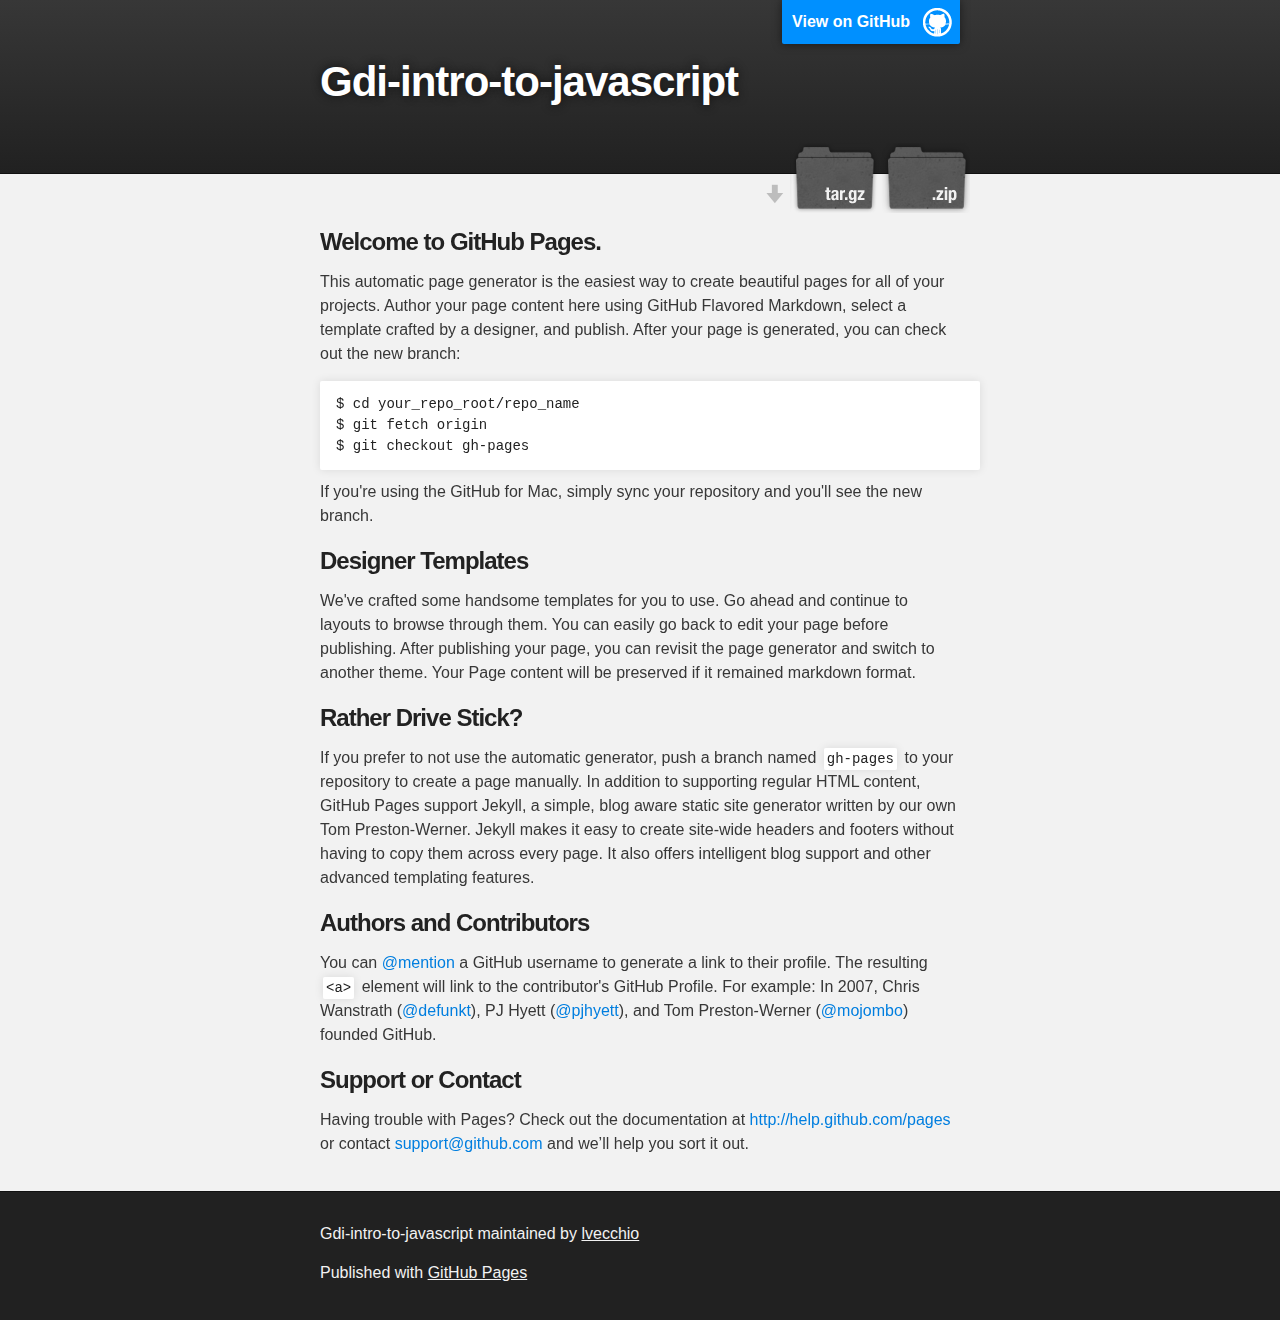
<file: index.html>
<!DOCTYPE html>
<html>

  <head>
    <meta charset='utf-8' />
    <meta http-equiv="X-UA-Compatible" content="chrome=1" />
    <meta name="description" content="Gdi-intro-to-javascript : " />

    <link rel="stylesheet" type="text/css" media="screen" href="stylesheets/stylesheet.css">

    <title>Gdi-intro-to-javascript</title>
  </head>

  <body>

    <!-- HEADER -->
    <div id="header_wrap" class="outer">
        <header class="inner">
          <a id="forkme_banner" href="https://github.com/lvecchio/GDI-Intro-to-JavaScript">View on GitHub</a>

          <h1 id="project_title">Gdi-intro-to-javascript</h1>
          <h2 id="project_tagline"></h2>

            <section id="downloads">
              <a class="zip_download_link" href="https://github.com/lvecchio/GDI-Intro-to-JavaScript/zipball/master">Download this project as a .zip file</a>
              <a class="tar_download_link" href="https://github.com/lvecchio/GDI-Intro-to-JavaScript/tarball/master">Download this project as a tar.gz file</a>
            </section>
        </header>
    </div>

    <!-- MAIN CONTENT -->
    <div id="main_content_wrap" class="outer">
      <section id="main_content" class="inner">
        <h3>
<a name="welcome-to-github-pages" class="anchor" href="#welcome-to-github-pages"><span class="octicon octicon-link"></span></a>Welcome to GitHub Pages.</h3>

<p>This automatic page generator is the easiest way to create beautiful pages for all of your projects. Author your page content here using GitHub Flavored Markdown, select a template crafted by a designer, and publish. After your page is generated, you can check out the new branch:</p>

<pre><code>$ cd your_repo_root/repo_name
$ git fetch origin
$ git checkout gh-pages
</code></pre>

<p>If you're using the GitHub for Mac, simply sync your repository and you'll see the new branch.</p>

<h3>
<a name="designer-templates" class="anchor" href="#designer-templates"><span class="octicon octicon-link"></span></a>Designer Templates</h3>

<p>We've crafted some handsome templates for you to use. Go ahead and continue to layouts to browse through them. You can easily go back to edit your page before publishing. After publishing your page, you can revisit the page generator and switch to another theme. Your Page content will be preserved if it remained markdown format.</p>

<h3>
<a name="rather-drive-stick" class="anchor" href="#rather-drive-stick"><span class="octicon octicon-link"></span></a>Rather Drive Stick?</h3>

<p>If you prefer to not use the automatic generator, push a branch named <code>gh-pages</code> to your repository to create a page manually. In addition to supporting regular HTML content, GitHub Pages support Jekyll, a simple, blog aware static site generator written by our own Tom Preston-Werner. Jekyll makes it easy to create site-wide headers and footers without having to copy them across every page. It also offers intelligent blog support and other advanced templating features.</p>

<h3>
<a name="authors-and-contributors" class="anchor" href="#authors-and-contributors"><span class="octicon octicon-link"></span></a>Authors and Contributors</h3>

<p>You can <a href="https://github.com/blog/821" class="user-mention">@mention</a> a GitHub username to generate a link to their profile. The resulting <code>&lt;a&gt;</code> element will link to the contributor's GitHub Profile. For example: In 2007, Chris Wanstrath (<a href="https://github.com/defunkt" class="user-mention">@defunkt</a>), PJ Hyett (<a href="https://github.com/pjhyett" class="user-mention">@pjhyett</a>), and Tom Preston-Werner (<a href="https://github.com/mojombo" class="user-mention">@mojombo</a>) founded GitHub.</p>

<h3>
<a name="support-or-contact" class="anchor" href="#support-or-contact"><span class="octicon octicon-link"></span></a>Support or Contact</h3>

<p>Having trouble with Pages? Check out the documentation at <a href="http://help.github.com/pages">http://help.github.com/pages</a> or contact <a href="mailto:support@github.com">support@github.com</a> and we’ll help you sort it out.</p>
      </section>
    </div>

    <!-- FOOTER  -->
    <div id="footer_wrap" class="outer">
      <footer class="inner">
        <p class="copyright">Gdi-intro-to-javascript maintained by <a href="https://github.com/lvecchio">lvecchio</a></p>
        <p>Published with <a href="http://pages.github.com">GitHub Pages</a></p>
      </footer>
    </div>

    

  </body>
</html>
</file>
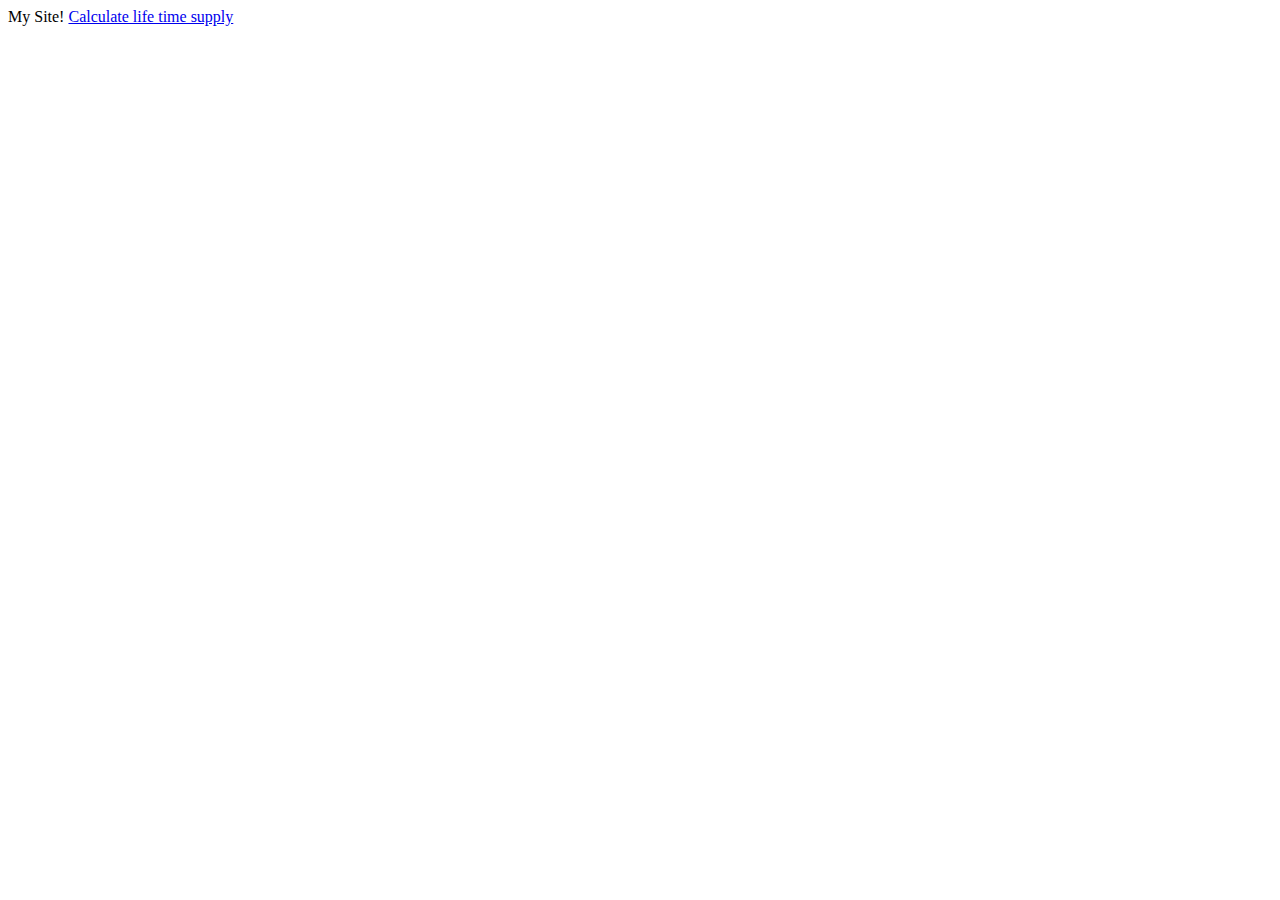
<file: class1/exercise3/index.html>
<html>
  <head>
    <title>My Site!</title>
    <script src = "javascript.js"></script>
  </head>
  <body>
    My Site!
    <a href = "#" onclick="calculate()">Calculate life time supply</a>
  </body>
</html>
</file>
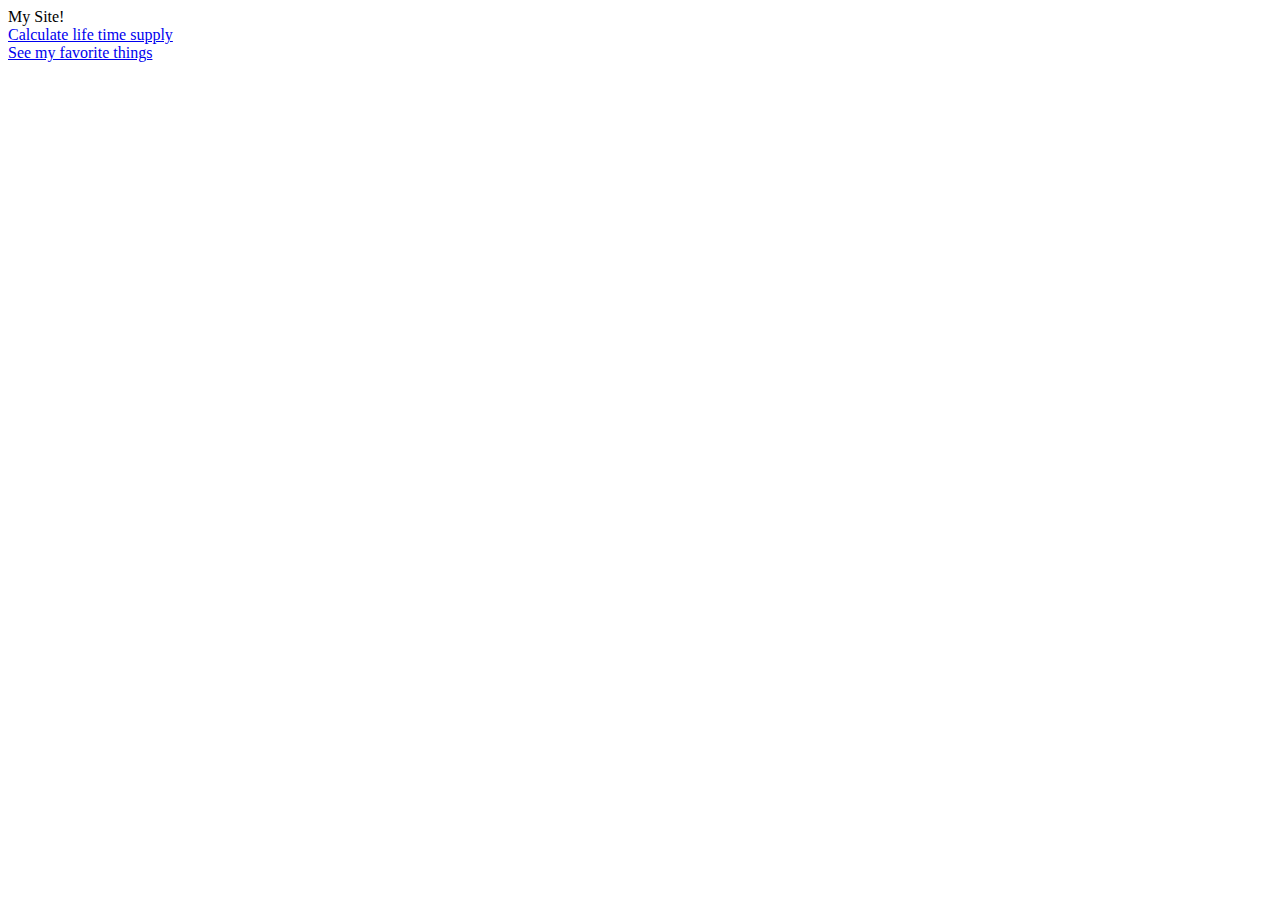
<file: class2/exercise1/index.html>
<html>
  <head>
    <title>My Site!</title>
    <script src = "javascript.js"></script>
  </head>
  <body>
    My Site!</br>
    <a href = "#" onclick="calculate()">Calculate life time supply</a><br/>
    <a href = "#" onclick="favoriteThings()">See my favorite things</a>
  </body>
</html>
</file>
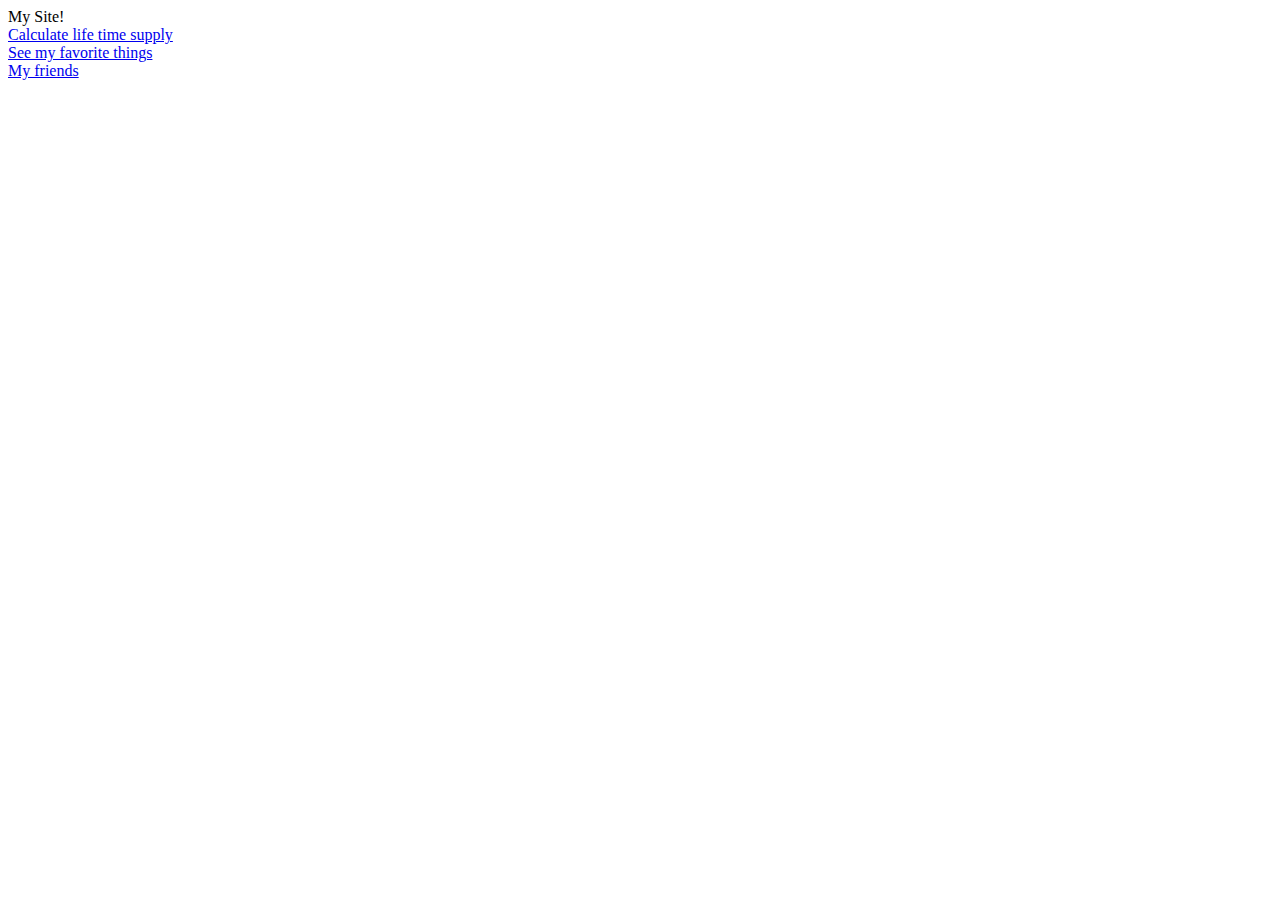
<file: class2/exercise2/index.html>
<html>
  <head>
    <title>My Site!</title>
    <script src = "javascript.js"></script>
  </head>
  <body>
    My Site!</br>
    <a href = "#" onclick="calculate()">Calculate life time supply</a><br/>
    <a href = "#" onclick="favoriteThings()">See my favorite things</a><br/>
    <a href = "#" onclick ="myFriends()">My friends</a>
  </body>
</html>
</file>
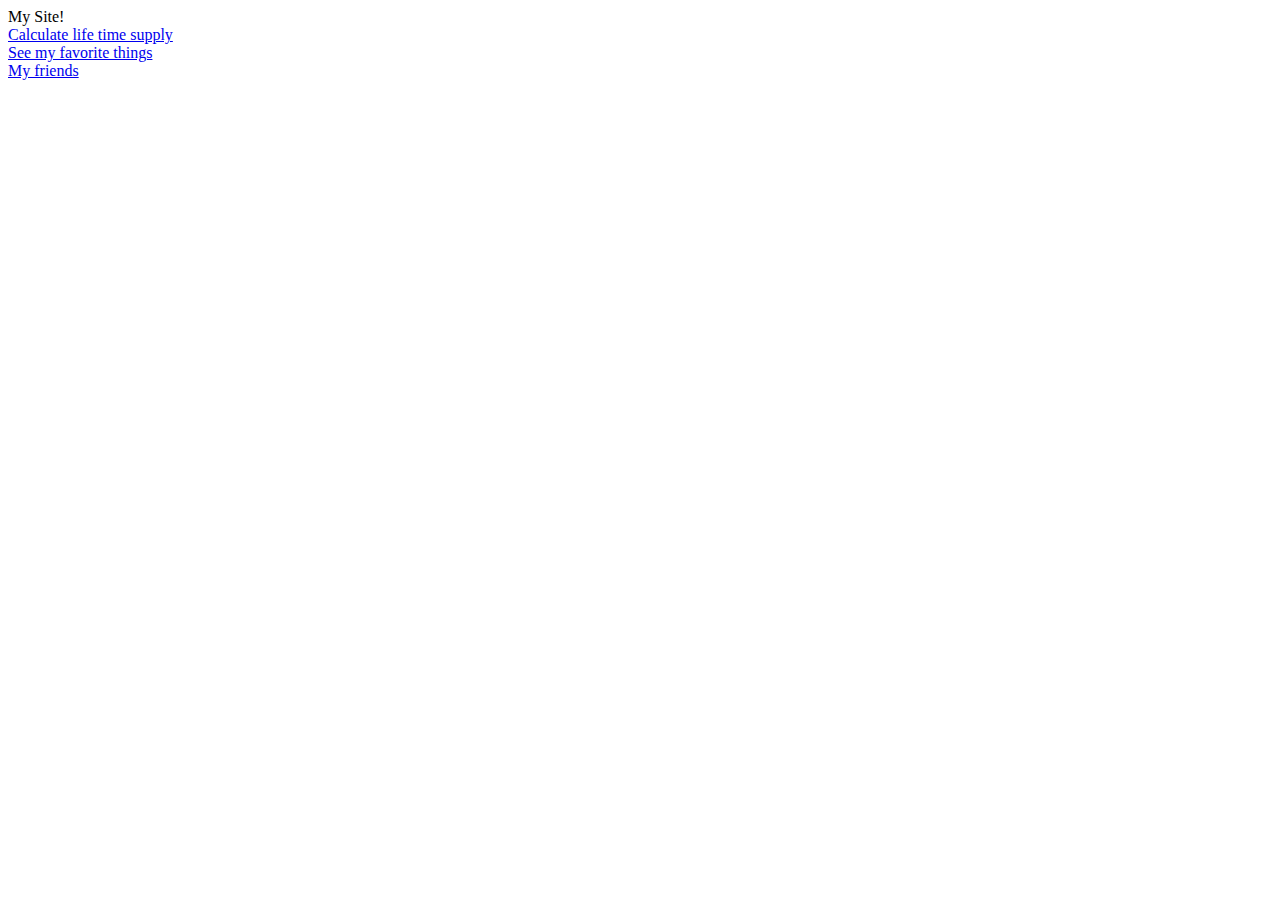
<file: class2/exercise3/index.html>
<html>
  <head>
    <title>My Site!</title>
    <script src = "javascript.js"></script>
  </head>
  <body>
    My Site!</br>
    <a href = "#" onclick="calculate()">Calculate life time supply</a><br/>
    <div id = "lifetime-supply">
      
    </div>
    <a href = "#" onclick="favoriteThings()">See my favorite things</a>
    <div id = "favorite-things">
      
    </div>
    <a href = "#" onclick ="myFriends()">My friends</a>
  </body>
</html>
</file>
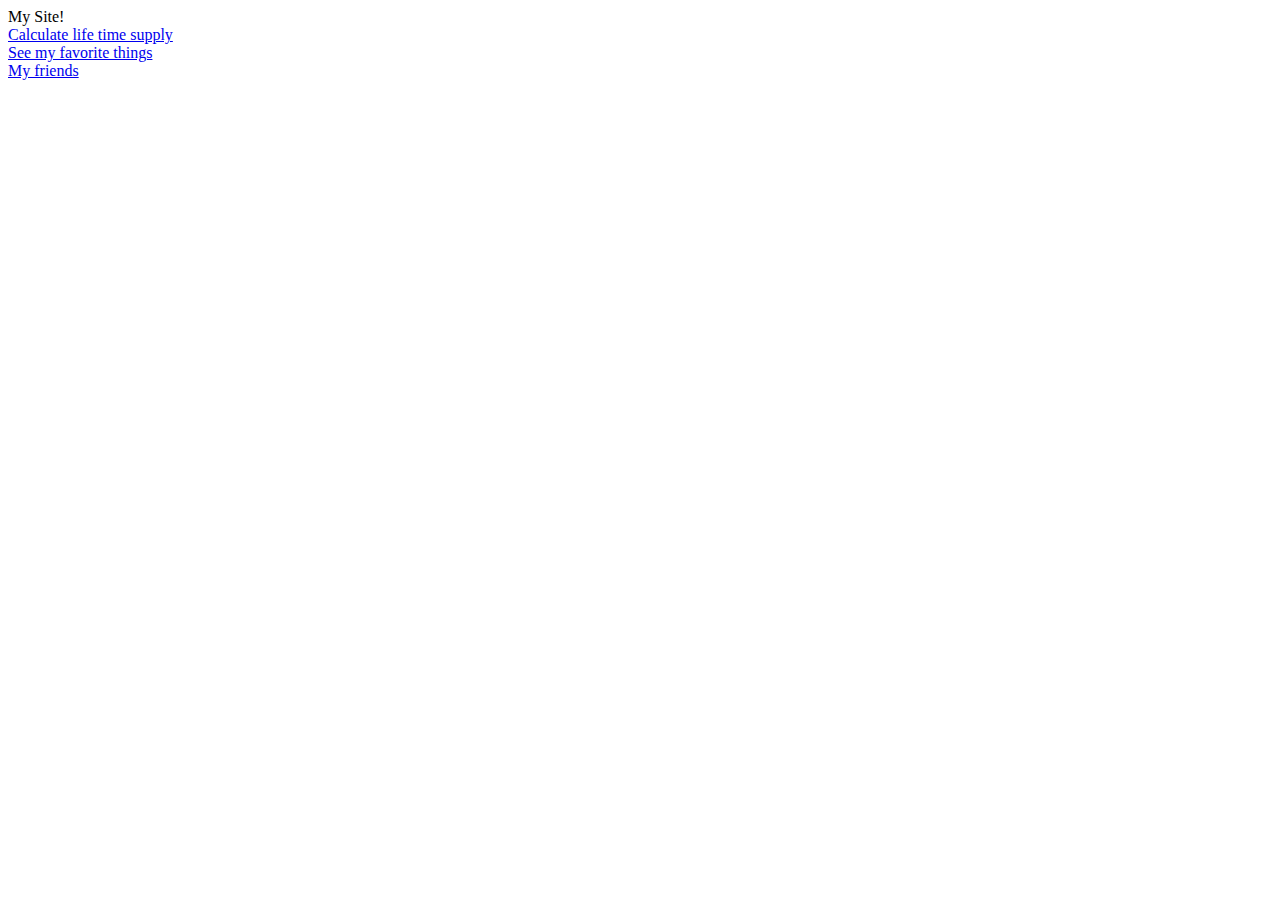
<file: class3/exercise1/index.html>
<html>
  <head>
    <title>My Site!</title>
    <script src = "http://code.jquery.com/jquery-1.8.3.min.js"></script>
    <script src = "javascript.js"></script>
  </head>
  <body>
    My Site!</br>
    <a href = "#" onclick="calculate()">Calculate life time supply</a><br/>
    <div id = "lifetime-supply">
      
    </div>
    <a href = "#" onclick="favoriteThings()">See my favorite things</a>
    <div id = "favorite-things">
      
    </div>
    <a href = "#" onclick ="myFriends()">My friends</a>
  </body>
</html>
</file>
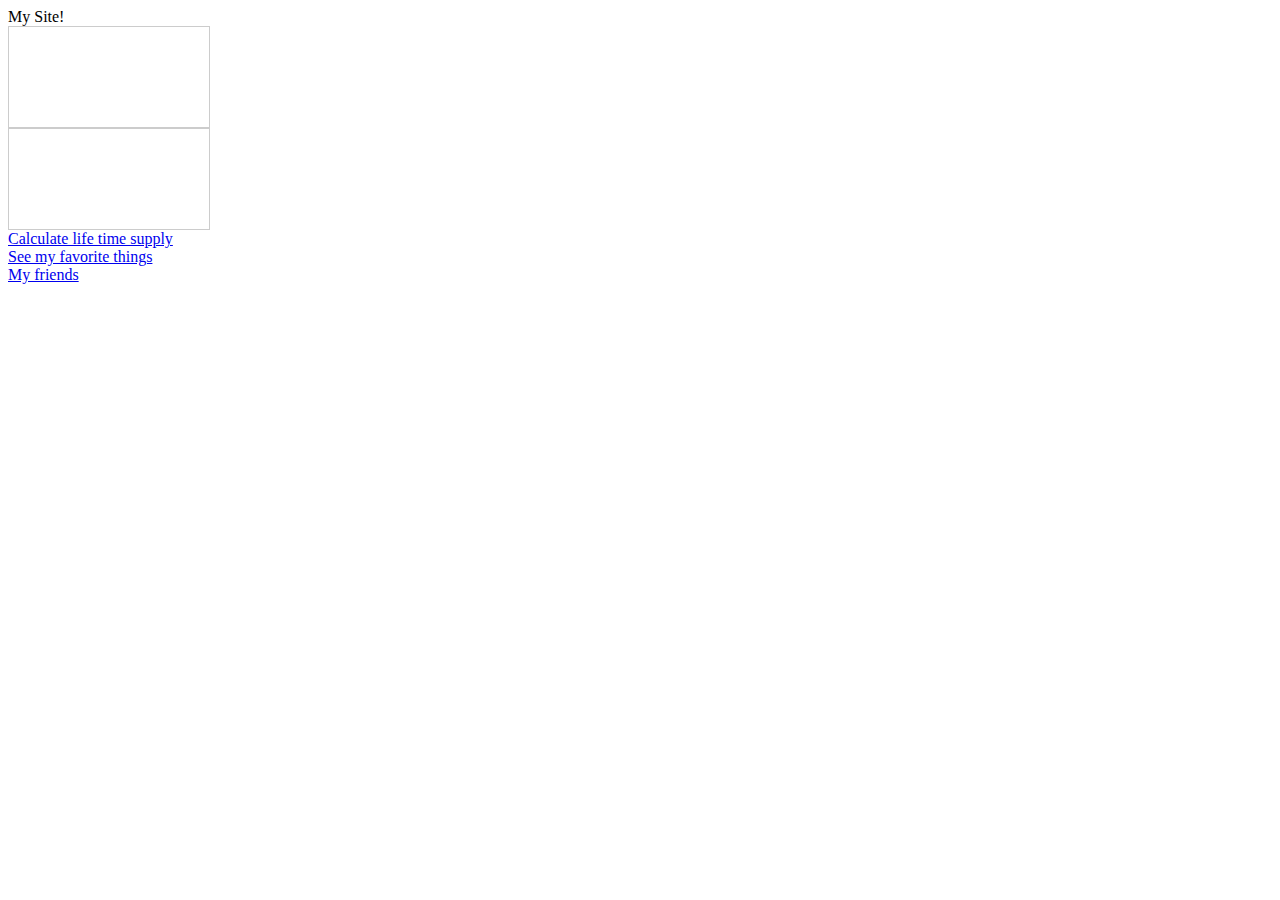
<file: class3/exercise2/index.html>
<html>
  <head>
    <title>My Site!</title>
    <link rel="stylesheet" href="style.css">
    <script src = "http://code.jquery.com/jquery-1.8.3.min.js"></script>
    <script src = "javascript.js"></script>
  </head>
  <body>
    My Site!</br>
    <div class = "box">
    </div>
    <div class = "box">
    </div>
    <a href = "#" id = "calculate">Calculate life time supply</a><br/>
    <div id = "lifetime-supply">
      
    </div>
    <a href = "#"  id = "favorites">See my favorite things</a>
    <div id = "favorite-things">
      
    </div>
    <a href = "#" id = "friends">My friends</a>
    
  </body>
</html>
</file>
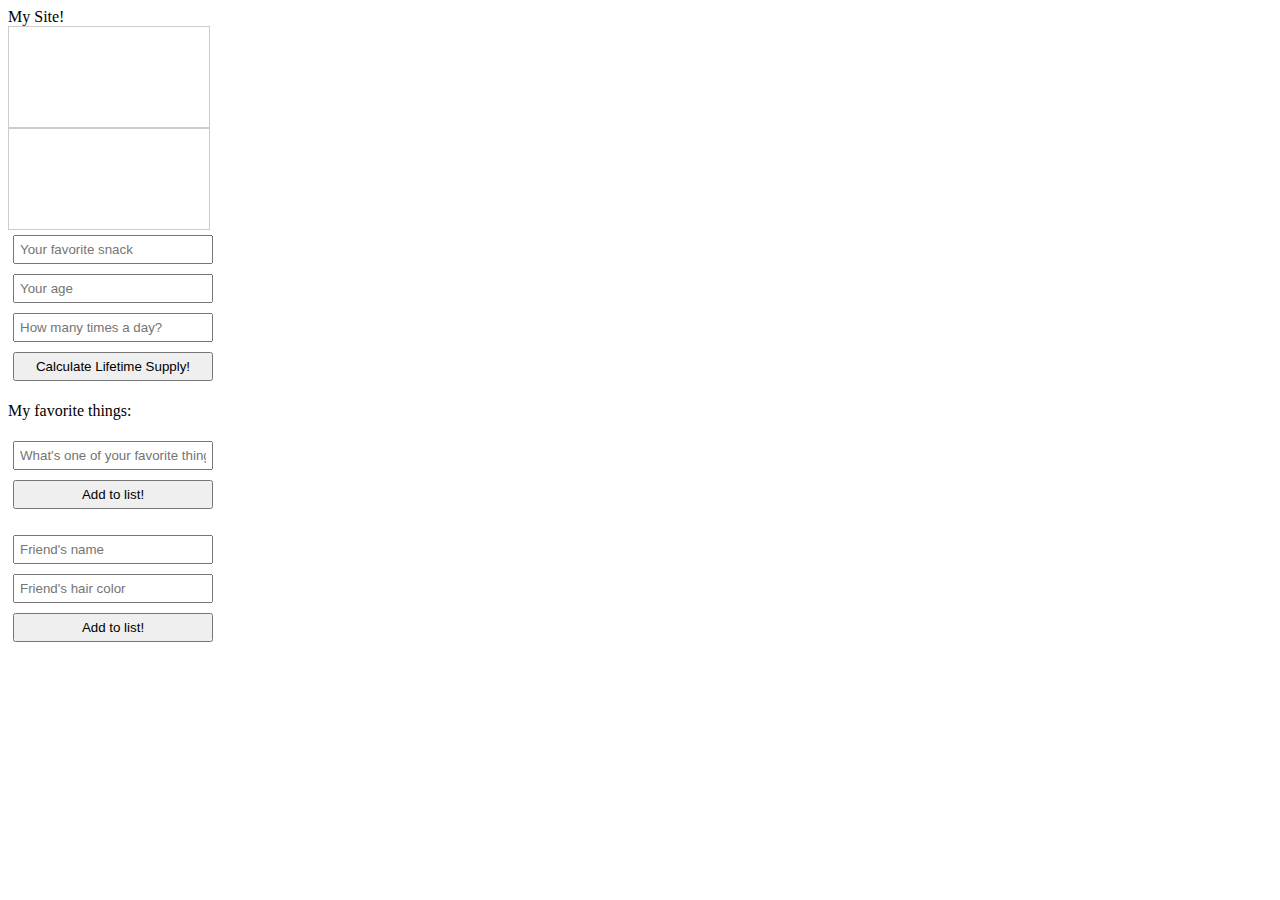
<file: class3/exercise3/index.html>
<html>
  <head>
    <title>My Site!</title>
    <link rel="stylesheet" href="style.css">
    <script src = "http://code.jquery.com/jquery-1.8.3.min.js"></script>
    <script src = "javascript.js"></script>
  </head>
  <body>
    My Site!</br>
    <div class = "box">
    </div>
    <div class = "box">
    </div>
    <form id = "calculate">
      <input type = "text" id = "snack" placeholder = "Your favorite snack"/><br/>
      <input type = "text" id = "age" placeholder = "Your age"/><br/>
      <input type = "text" id = "times-per-day" placeholder = "How many times a day?"><br/>
      <input type = "submit" value = "Calculate Lifetime Supply!"/>
    </form>
    <div id = "lifetime-supply">
      
    </div>
    <div id = "favorite-things">
      <p>My favorite things:</p>
    </div>
    <form id = "favorites">
      <input type = "text" id = "thing" placeholder = "What's one of your favorite things?"/><br/>
      <input type = "submit" value = "Add to list!"/>
    </form>
    
    <form id = "friends">
      <input type = "text" id = "friend-name" placeholder = "Friend's name"/><br/>
      <input type = "text" id = "friend-hair" placeholder = "Friend's hair color"/><br/>
      <input type = "submit" value = "Add to list!"/>
    </form>
  </body>
</html>
</file>
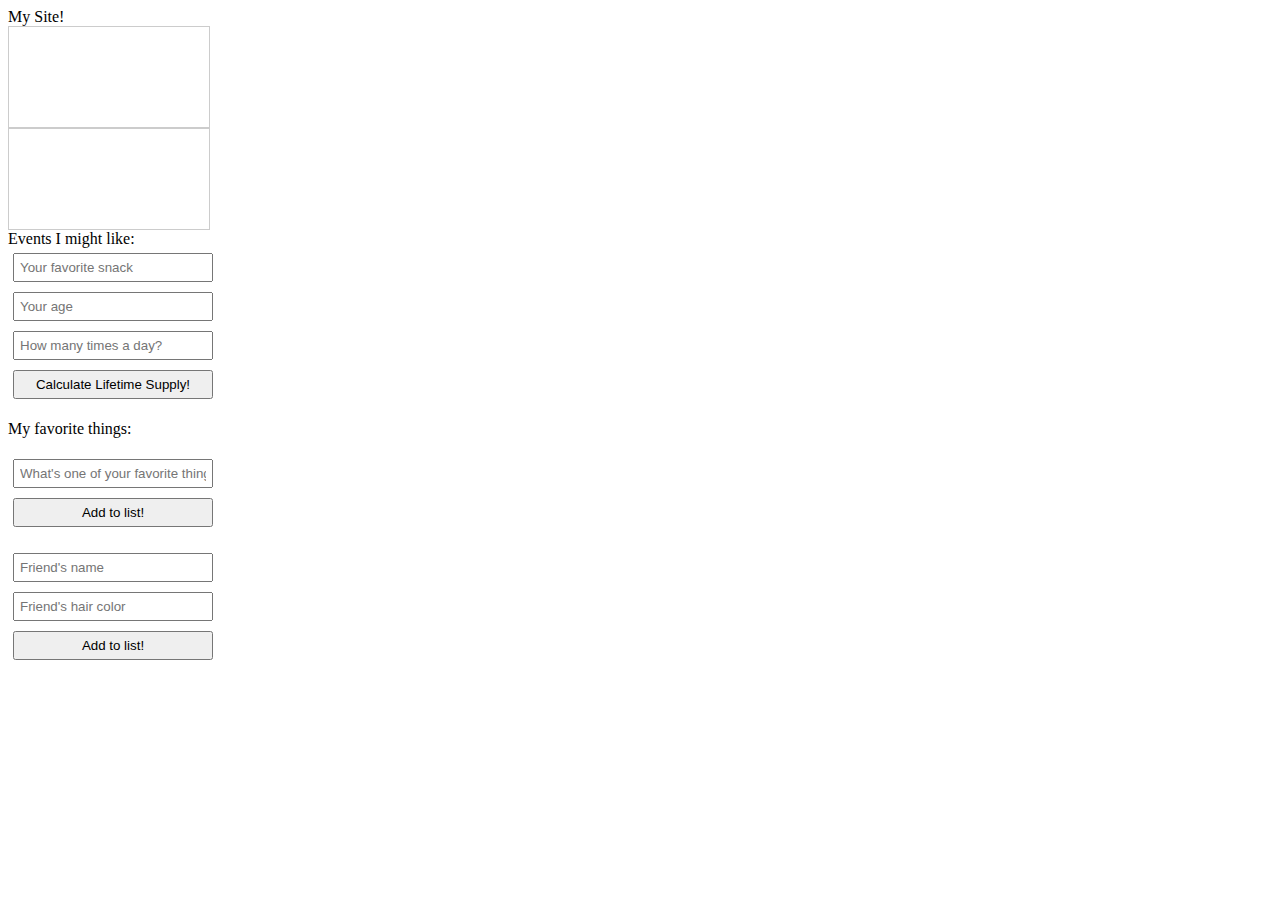
<file: class4/exercise1/index.html>
<html>
  <head>
    <title>My Site!</title>
    <link rel="stylesheet" href="style.css">
    <script src = "http://code.jquery.com/jquery-1.8.3.min.js"></script>
    <script src = "javascript.js"></script>
  </head>
  <body>
    My Site!</br>
    <div class = "box">
    </div>
    <div class = "box">
    </div>
    <div id = "events">
      Events I might like:
    </div>
    <form id = "calculate">
      <input type = "text" id = "snack" placeholder = "Your favorite snack"/><br/>
      <input type = "text" id = "age" placeholder = "Your age"/><br/>
      <input type = "text" id = "times-per-day" placeholder = "How many times a day?"><br/>
      <input type = "submit" value = "Calculate Lifetime Supply!"/>
    </form>
    <div id = "lifetime-supply">
      
    </div>
    <div id = "favorite-things">
      <p>My favorite things:</p>
    </div>
    <form id = "favorites">
      <input type = "text" id = "thing" placeholder = "What's one of your favorite things?"/><br/>
      <input type = "submit" value = "Add to list!"/>
    </form>
    
    <form id = "friends">
      <input type = "text" id = "friend-name" placeholder = "Friend's name"/><br/>
      <input type = "text" id = "friend-hair" placeholder = "Friend's hair color"/><br/>
      <input type = "submit" value = "Add to list!"/>
    </form>
  </body>
</html>
</file>
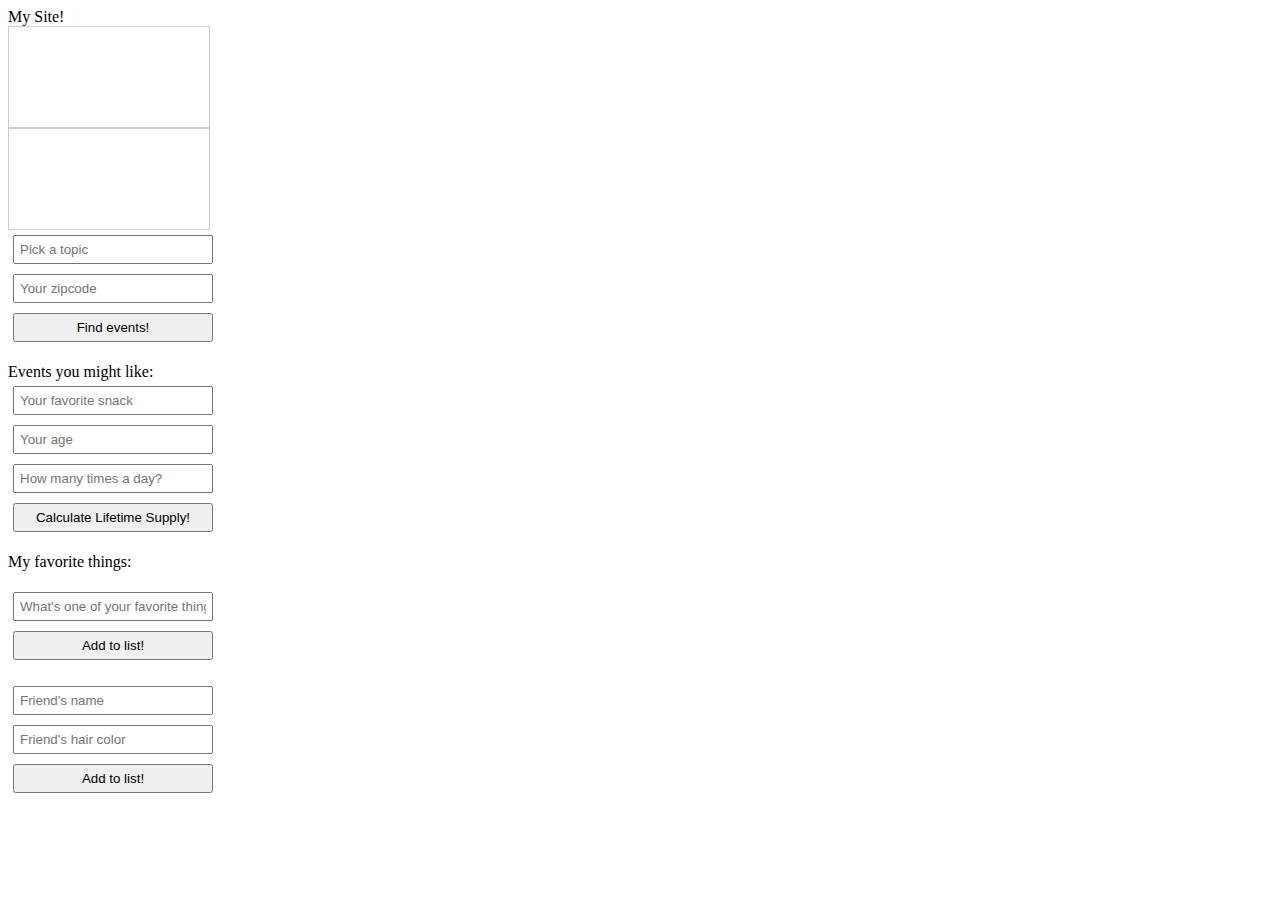
<file: class4/exercise3/index.html>
<html>
  <head>
    <title>My Site!</title>
    <link rel="stylesheet" href="style.css">
    <script src = "http://code.jquery.com/jquery-1.8.3.min.js"></script>
    <script src = "javascript.js"></script>
  </head>
  <body>
    My Site!</br>
    <div class = "box">
    </div>
    <div class = "box">
    </div>
     <form id = "meetup">
        <input type = "text" id = "topic" placeholder = "Pick a topic"/><br/>
        <input type = "text" id = "zipcode" placeholder = "Your zipcode"/><br/>
        <input type = "submit" value = "Find events!"/>
      </form>
    <div id = "events">
      Events you might like:
    </div>
    <form id = "calculate">
      <input type = "text" id = "snack" placeholder = "Your favorite snack"/><br/>
      <input type = "text" id = "age" placeholder = "Your age"/><br/>
      <input type = "text" id = "times-per-day" placeholder = "How many times a day?"><br/>
      <input type = "submit" value = "Calculate Lifetime Supply!"/>
    </form>
    <div id = "lifetime-supply">
      
    </div>
    <div id = "favorite-things">
      <p>My favorite things:</p>
    </div>
    <form id = "favorites">
      <input type = "text" id = "thing" placeholder = "What's one of your favorite things?"/><br/>
      <input type = "submit" value = "Add to list!"/>
    </form>
    
    <form id = "friends">
      <input type = "text" id = "friend-name" placeholder = "Friend's name"/><br/>
      <input type = "text" id = "friend-hair" placeholder = "Friend's hair color"/><br/>
      <input type = "submit" value = "Add to list!"/>
    </form>
  </body>
</html>
</file>
<file: stylesheets/stylesheet.css>
/*******************************************************************************
Slate Theme for GitHub Pages
by Jason Costello, @jsncostello
*******************************************************************************/

@import url(pygment_trac.css);

/*******************************************************************************
MeyerWeb Reset
*******************************************************************************/

html, body, div, span, applet, object, iframe,
h1, h2, h3, h4, h5, h6, p, blockquote, pre,
a, abbr, acronym, address, big, cite, code,
del, dfn, em, img, ins, kbd, q, s, samp,
small, strike, strong, sub, sup, tt, var,
b, u, i, center,
dl, dt, dd, ol, ul, li,
fieldset, form, label, legend,
table, caption, tbody, tfoot, thead, tr, th, td,
article, aside, canvas, details, embed,
figure, figcaption, footer, header, hgroup,
menu, nav, output, ruby, section, summary,
time, mark, audio, video {
  margin: 0;
  padding: 0;
  border: 0;
  font: inherit;
  vertical-align: baseline;
}

/* HTML5 display-role reset for older browsers */
article, aside, details, figcaption, figure,
footer, header, hgroup, menu, nav, section {
  display: block;
}

ol, ul {
  list-style: none;
}

table {
  border-collapse: collapse;
  border-spacing: 0;
}

/*******************************************************************************
Theme Styles
*******************************************************************************/

body {
  box-sizing: border-box;
  color:#373737;
  background: #212121;
  font-size: 16px;
  font-family: 'Myriad Pro', Calibri, Helvetica, Arial, sans-serif;
  line-height: 1.5;
  -webkit-font-smoothing: antialiased;
}

h1, h2, h3, h4, h5, h6 {
  margin: 10px 0;
  font-weight: 700;
  color:#222222;
  font-family: 'Lucida Grande', 'Calibri', Helvetica, Arial, sans-serif;
  letter-spacing: -1px;
}

h1 {
  font-size: 36px;
  font-weight: 700;
}

h2 {
  padding-bottom: 10px;
  font-size: 32px;
  background: url('../images/bg_hr.png') repeat-x bottom;
}

h3 {
  font-size: 24px;
}

h4 {
  font-size: 21px;
}

h5 {
  font-size: 18px;
}

h6 {
  font-size: 16px;
}

p {
  margin: 10px 0 15px 0;
}

footer p {
  color: #f2f2f2;
}

a {
  text-decoration: none;
  color: #007edf;
  text-shadow: none;

  transition: color 0.5s ease;
  transition: text-shadow 0.5s ease;
  -webkit-transition: color 0.5s ease;
  -webkit-transition: text-shadow 0.5s ease;
  -moz-transition: color 0.5s ease;
  -moz-transition: text-shadow 0.5s ease;
  -o-transition: color 0.5s ease;
  -o-transition: text-shadow 0.5s ease;
  -ms-transition: color 0.5s ease;
  -ms-transition: text-shadow 0.5s ease;
}

a:hover, a:focus {text-decoration: underline;}

footer a {
  color: #F2F2F2;
  text-decoration: underline;
}

em {
  font-style: italic;
}

strong {
  font-weight: bold;
}

img {
  position: relative;
  margin: 0 auto;
  max-width: 739px;
  padding: 5px;
  margin: 10px 0 10px 0;
  border: 1px solid #ebebeb;

  box-shadow: 0 0 5px #ebebeb;
  -webkit-box-shadow: 0 0 5px #ebebeb;
  -moz-box-shadow: 0 0 5px #ebebeb;
  -o-box-shadow: 0 0 5px #ebebeb;
  -ms-box-shadow: 0 0 5px #ebebeb;
}

p img {
  display: inline;
  margin: 0;
  padding: 0;
  vertical-align: middle;
  text-align: center;
  border: none;
}

pre, code {
  width: 100%;
  color: #222;
  background-color: #fff;

  font-family: Monaco, "Bitstream Vera Sans Mono", "Lucida Console", Terminal, monospace;
  font-size: 14px;

  border-radius: 2px;
  -moz-border-radius: 2px;
  -webkit-border-radius: 2px;
}

pre {
  width: 100%;
  padding: 10px;
  box-shadow: 0 0 10px rgba(0,0,0,.1);
  overflow: auto;
}

code {
  padding: 3px;
  margin: 0 3px;
  box-shadow: 0 0 10px rgba(0,0,0,.1);
}

pre code {
  display: block;
  box-shadow: none;
}

blockquote {
  color: #666;
  margin-bottom: 20px;
  padding: 0 0 0 20px;
  border-left: 3px solid #bbb;
}


ul, ol, dl {
  margin-bottom: 15px
}

ul {
  list-style: inside;
  padding-left: 20px;
}

ol {
  list-style: decimal inside;
  padding-left: 20px;
}

dl dt {
  font-weight: bold;
}

dl dd {
  padding-left: 20px;
  font-style: italic;
}

dl p {
  padding-left: 20px;
  font-style: italic;
}

hr {
  height: 1px;
  margin-bottom: 5px;
  border: none;
  background: url('../images/bg_hr.png') repeat-x center;
}

table {
  border: 1px solid #373737;
  margin-bottom: 20px;
  text-align: left;
 }

th {
  font-family: 'Lucida Grande', 'Helvetica Neue', Helvetica, Arial, sans-serif;
  padding: 10px;
  background: #373737;
  color: #fff;
 }

td {
  padding: 10px;
  border: 1px solid #373737;
 }

form {
  background: #f2f2f2;
  padding: 20px;
}

/*******************************************************************************
Full-Width Styles
*******************************************************************************/

.outer {
  width: 100%;
}

.inner {
  position: relative;
  max-width: 640px;
  padding: 20px 10px;
  margin: 0 auto;
}

#forkme_banner {
  display: block;
  position: absolute;
  top:0;
  right: 10px;
  z-index: 10;
  padding: 10px 50px 10px 10px;
  color: #fff;
  background: url('../images/blacktocat.png') #0090ff no-repeat 95% 50%;
  font-weight: 700;
  box-shadow: 0 0 10px rgba(0,0,0,.5);
  border-bottom-left-radius: 2px;
  border-bottom-right-radius: 2px;
}

#header_wrap {
  background: #212121;
  background: -moz-linear-gradient(top, #373737, #212121);
  background: -webkit-linear-gradient(top, #373737, #212121);
  background: -ms-linear-gradient(top, #373737, #212121);
  background: -o-linear-gradient(top, #373737, #212121);
  background: linear-gradient(top, #373737, #212121);
}

#header_wrap .inner {
  padding: 50px 10px 30px 10px;
}

#project_title {
  margin: 0;
  color: #fff;
  font-size: 42px;
  font-weight: 700;
  text-shadow: #111 0px 0px 10px;
}

#project_tagline {
  color: #fff;
  font-size: 24px;
  font-weight: 300;
  background: none;
  text-shadow: #111 0px 0px 10px;
}

#downloads {
  position: absolute;
  width: 210px;
  z-index: 10;
  bottom: -40px;
  right: 0;
  height: 70px;
  background: url('../images/icon_download.png') no-repeat 0% 90%;
}

.zip_download_link {
  display: block;
  float: right;
  width: 90px;
  height:70px;
  text-indent: -5000px;
  overflow: hidden;
  background: url(../images/sprite_download.png) no-repeat bottom left;
}

.tar_download_link {
  display: block;
  float: right;
  width: 90px;
  height:70px;
  text-indent: -5000px;
  overflow: hidden;
  background: url(../images/sprite_download.png) no-repeat bottom right;
  margin-left: 10px;
}

.zip_download_link:hover {
  background: url(../images/sprite_download.png) no-repeat top left;
}

.tar_download_link:hover {
  background: url(../images/sprite_download.png) no-repeat top right;
}

#main_content_wrap {
  background: #f2f2f2;
  border-top: 1px solid #111;
  border-bottom: 1px solid #111;
}

#main_content {
  padding-top: 40px;
}

#footer_wrap {
  background: #212121;
}



/*******************************************************************************
Small Device Styles
*******************************************************************************/

@media screen and (max-width: 480px) {
  body {
    font-size:14px;
  }

  #downloads {
    display: none;
  }

  .inner {
    min-width: 320px;
    max-width: 480px;
  }

  #project_title {
  font-size: 32px;
  }

  h1 {
    font-size: 28px;
  }

  h2 {
    font-size: 24px;
  }

  h3 {
    font-size: 21px;
  }

  h4 {
    font-size: 18px;
  }

  h5 {
    font-size: 14px;
  }

  h6 {
    font-size: 12px;
  }

  code, pre {
    min-width: 320px;
    max-width: 480px;
    font-size: 11px;
  }

}
</file>
<file: class3/exercise2/style.css>
.box{
    width: 200px;
    height: 100px;
    border: 1px solid #ccc;
}
</file>
<file: class3/exercise3/style.css>
.box{
    width: 200px;
    height: 100px;
    border: 1px solid #ccc;
}

input{
    width: 200px;
    padding: 5px;
    margin: 5px;
}
</file>
<file: class4/exercise1/style.css>
.box{
    width: 200px;
    height: 100px;
    border: 1px solid #ccc;
}

input{
    width: 200px;
    padding: 5px;
    margin: 5px;
}
.event{
    margin:5px;
    padding:5px;
    border: 1px solid #ccc;
    background-color: #ddd;
}
</file>
<file: class4/exercise3/style.css>
.box{
    width: 200px;
    height: 100px;
    border: 1px solid #ccc;
}

input{
    width: 200px;
    padding: 5px;
    margin: 5px;
}
.event{
    margin:5px;
    padding:5px;
    border: 1px solid #ccc;
    background-color: #ddd;
}
</file>
